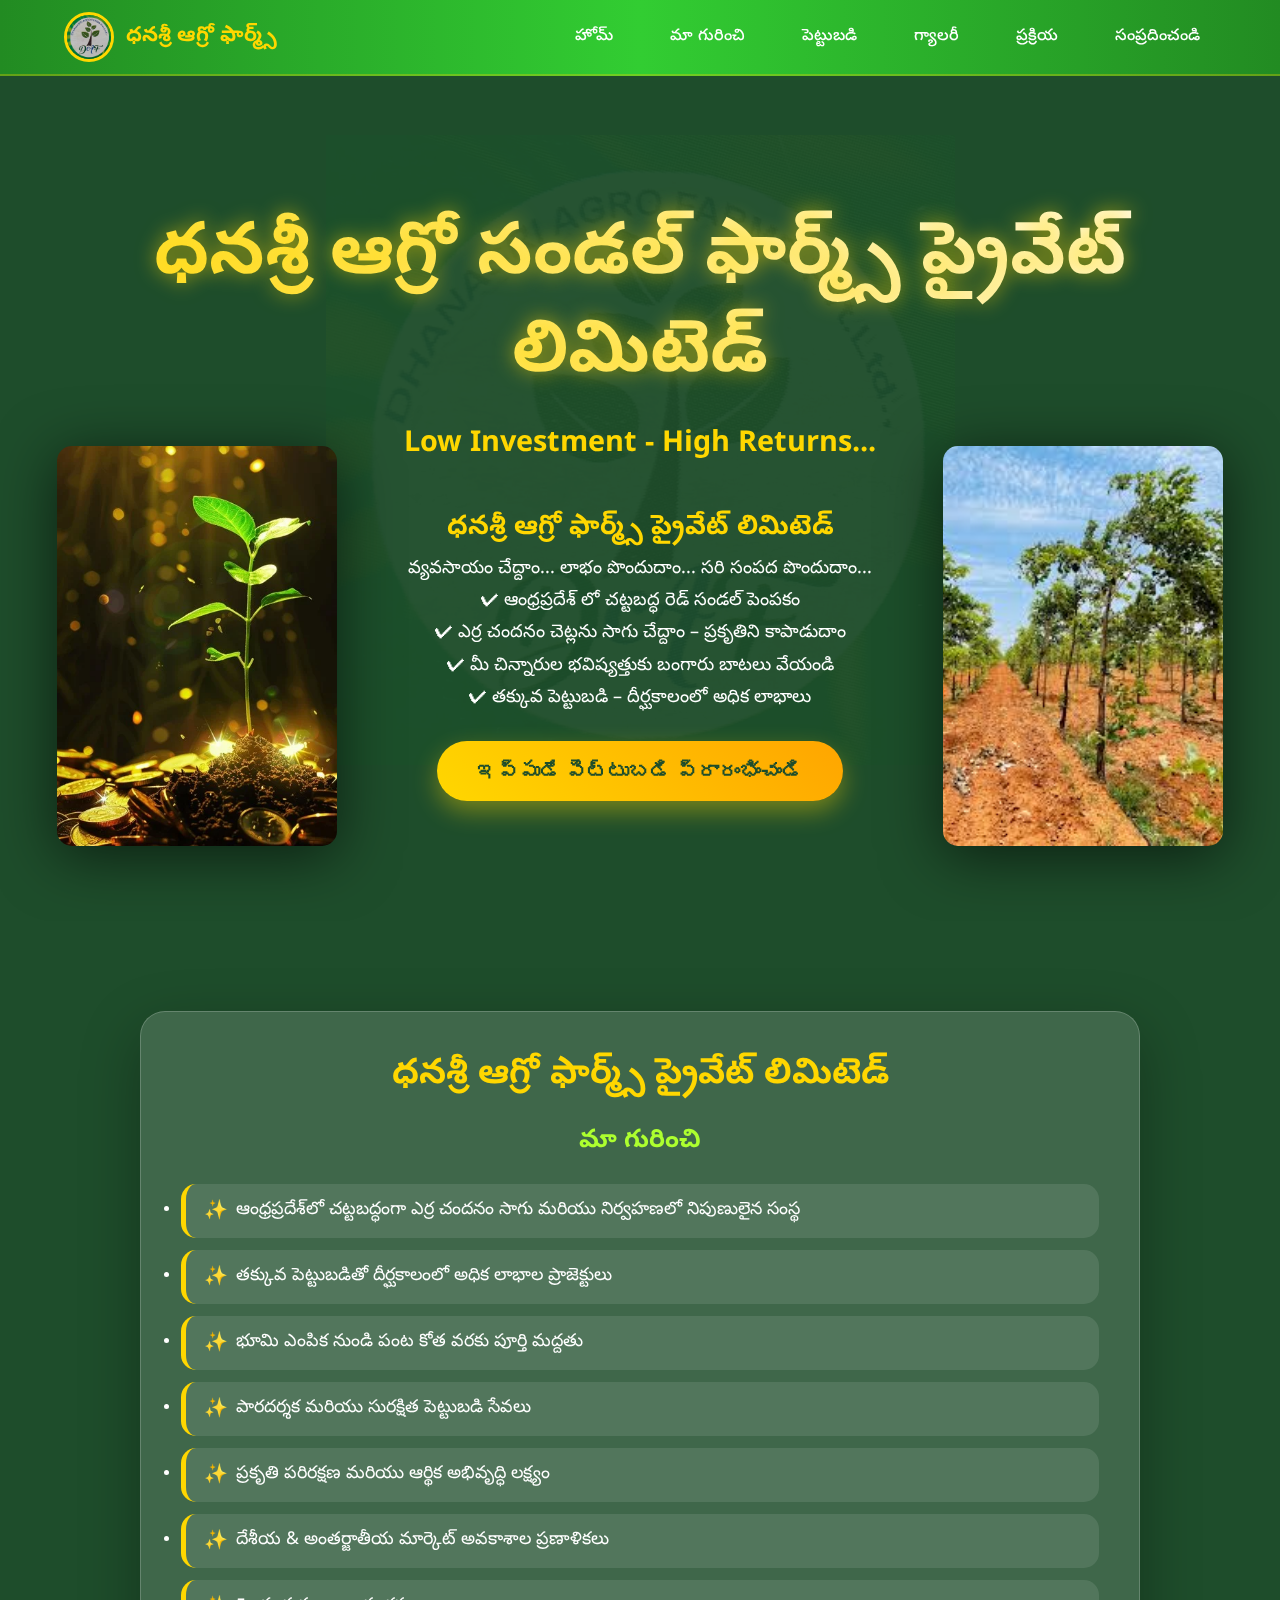
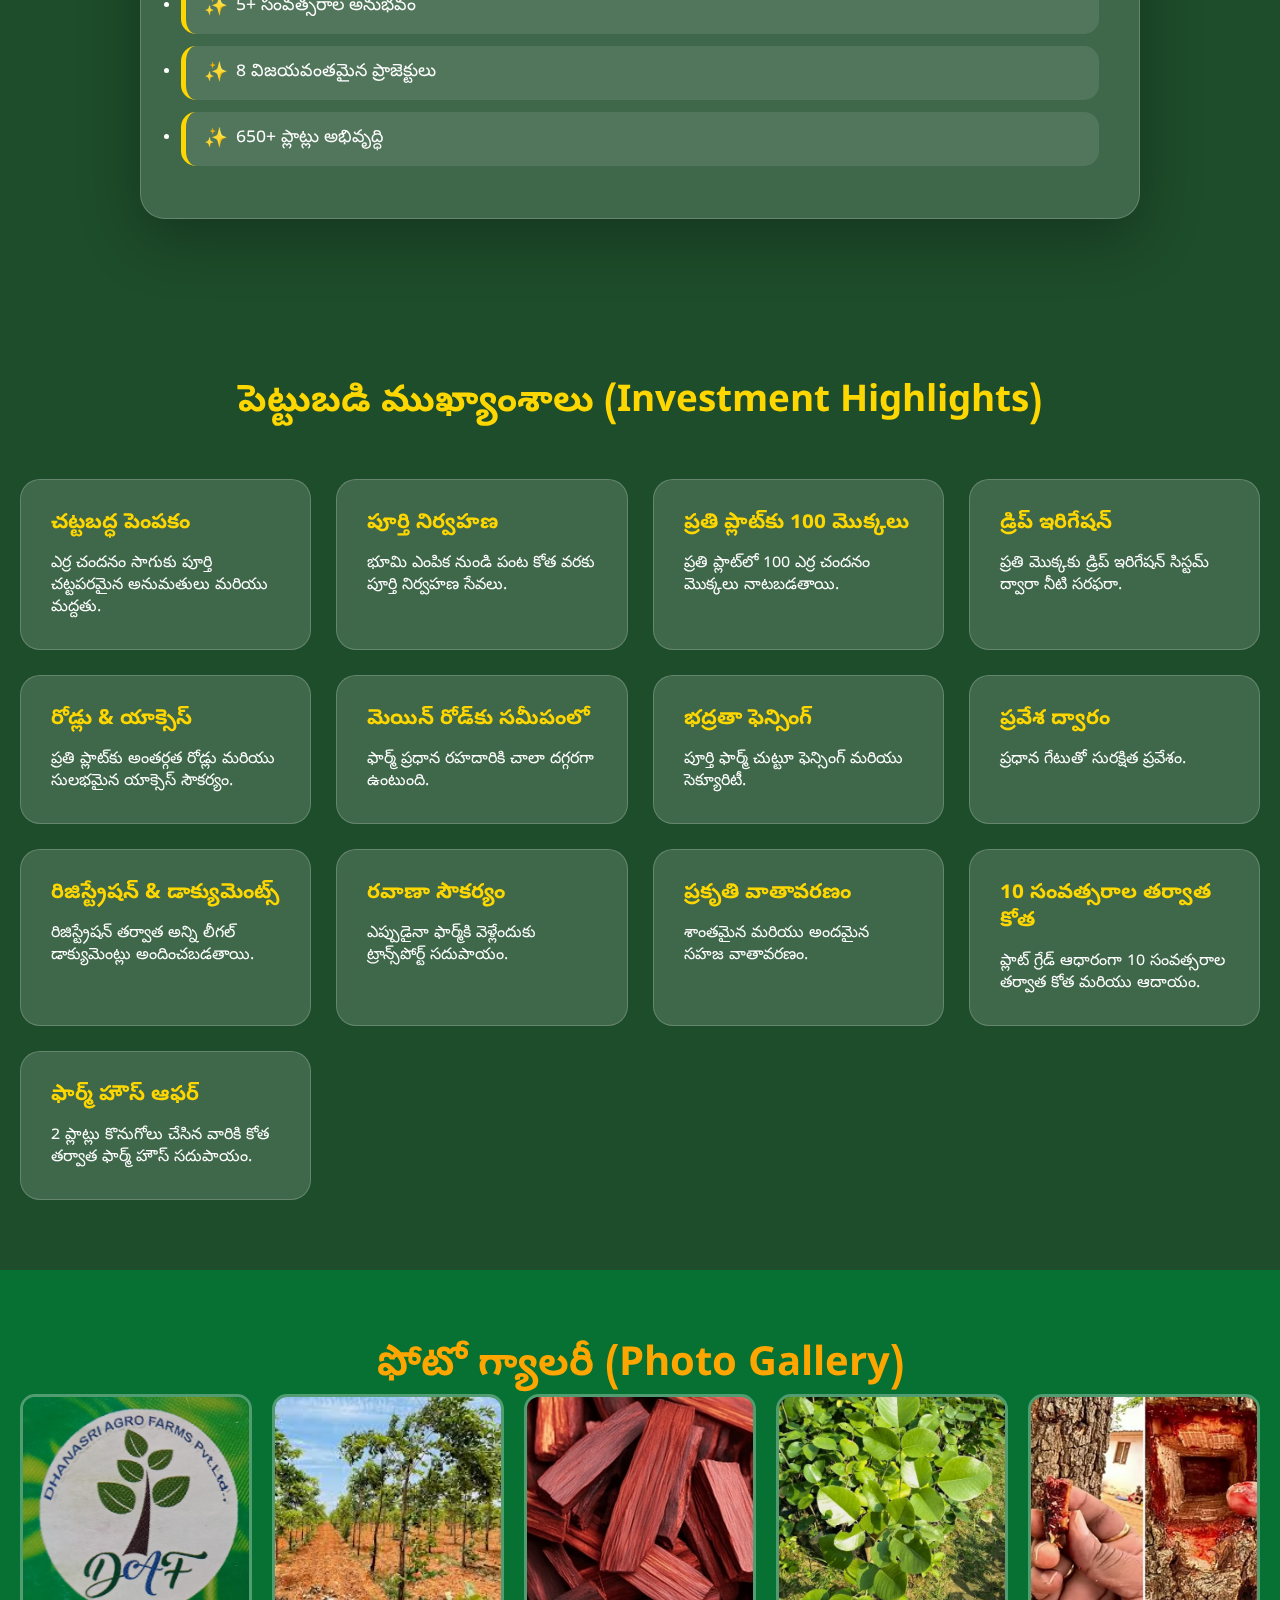
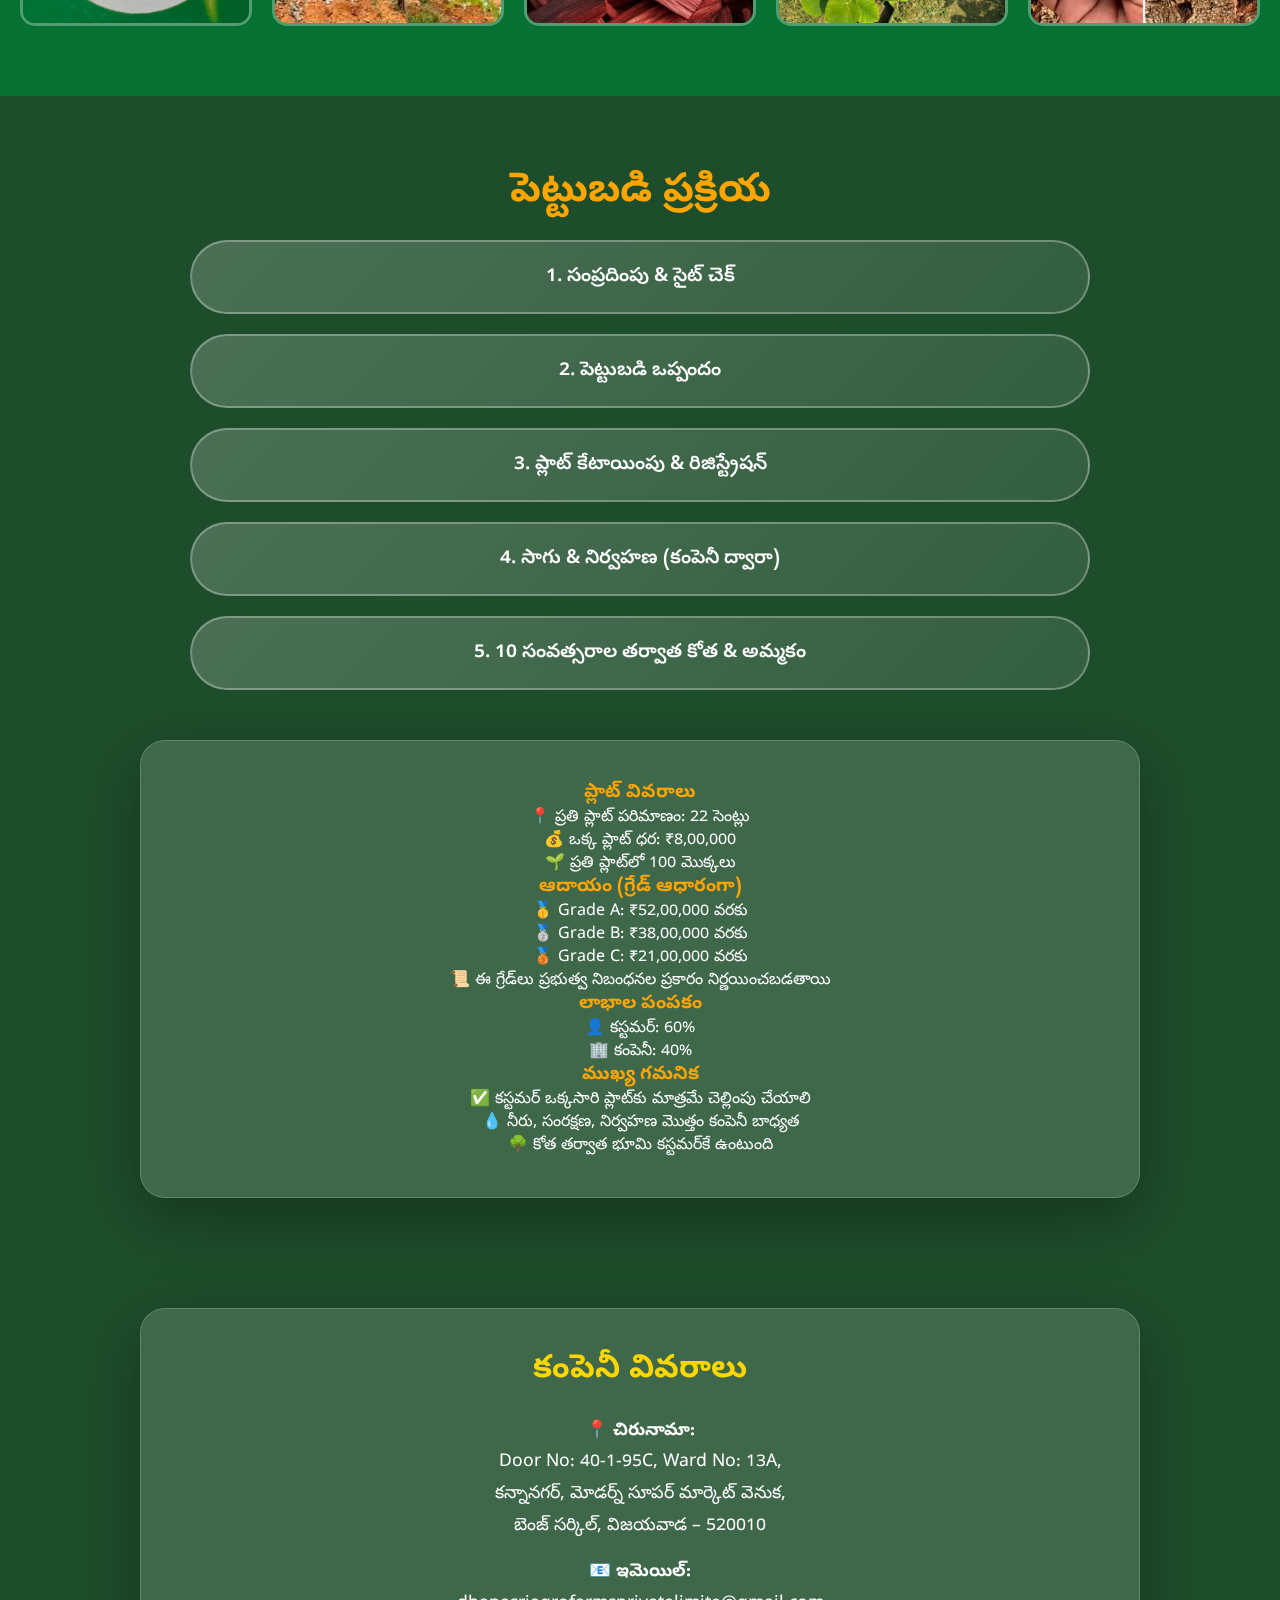
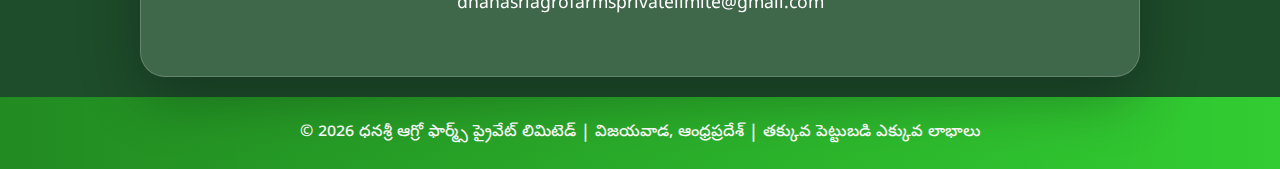
<file: project red/index.html>
<!DOCTYPE html>
<html lang="te">
<head>
<meta charset="UTF-8">
<meta name="viewport" content="width=device-width, initial-scale=1.0">
<title>ధనస్రీ ఆగ్రో ఫార్మ్స్ ప్రైవేట్ లిమిటెడ్ - రెడ్ సండల్ పెంపకం</title>

<style>






/* GLOBAL */
* {
  margin: 0;
  padding: 0;
  box-sizing: border-box;
}

@import url('https://fonts.googleapis.com/css2?family=Noto+Sans+Telugu:wght@400;700&display=swap');
body {
  margin: 0;
  font-family: 'Noto Sans Telugu', Arial, sans-serif;
  background-color: #1e4d2b;
  position: relative;
  padding-top: 90px;
}
body::before {
  content: "";
  position: fixed;
  top: 50%;
  left: 50%;
  width: 70%;
  height: 70%;
  background: url('pic6.jpeg') no-repeat center;
  background-size: contain;
  opacity: 0.05;
  transform: translate(-50%, -50%);
  z-index: -1;
}



html{
  scroll-behavior: smooth;
}

/* SECTION BACKGROUND IMAGES - Changes every 5-10 sections */
.section-bg-1::before {
  content: "";
  position: absolute;
  top: 0;
  left: 0;
  width: 100%;
  height: 100%;
  background: url('pic6.jpeg') center/cover;
  opacity: 0.08;
  z-index: -1;
}

.section-bg-2::before {
  content: "";
  position: absolute;
  top: 0;
  left: 0;
  width: 100%;
  height: 100%;
  background: url('sand1.jpg') center/cover;
  opacity: 0.08;
  z-index: -1;
}

.section-bg-3::before {
  content: "";
  position: absolute;
  top: 0;
  left: 0;
  width: 100%;
  height: 100%;
  background: url('sand5.webp') center/cover;
  opacity: 0.08;
  z-index: -1;
}

/* HERO SECTION */
.hero {
  position: relative;
  padding: 120px 20px;
  text-align: center;
  color: white;
  overflow: hidden;
  /* background: #1e4d2b; */
  /* opacity:0.5; */
}


/* .hero::before {
  content: "";
  position: absolute;
  width: 100%;
  height: 100%;
  background: url('pic6.jpeg') repeat;
  background-size: 200px;
  opacity: 0.2;
} */


.hero-content {
  position: relative;
  z-index: 1;
}


.hero h1 {
  font-size: 48px;
}


.tagline {
  font-size: 20px;
}


.hero-info {
  margin: 0 0;
  font-size: 18px;
  line-height: 1.8;
}


.hero-info h2 {
  color: #FFD700;
}

/* SIDE IMAGES */
.side-img {
  position: absolute;
  width: 160px;
  border-radius: 10px;
}

.left-img {
  left: 20px;
  top: 120px;
}

.right-img {
  right: 20px;
  bottom: 50px;
}

/* BUTTON */
.cta-btn {
  margin-top: 25px;
  padding: 12px 25px;
  border: none;
  background: #FFD700;
  color: black;
  border-radius: 6px;
  cursor: pointer;
}

/* MOBILE FIX */
@media (max-width: 768px) {
  .side-img {
    display: none;
  }
}

/* FIXED HEADER */
header {
  position: fixed;
  top: 0;
  width: 100%;
  z-index: 1000;
  background: linear-gradient(90deg, #228B22, #32CD32, #228B22);
  padding: 12px 5%;
  display: flex;
  justify-content: space-between;
  align-items: center;
  backdrop-filter: blur(15px);
  border-bottom: 2px solid rgba(255,215,0,0.3);
}

.logo {
  display: flex;
  align-items: center;
  gap: 12px;
  color: #FFD700;
  font-size: 1.3rem;
  font-weight: 700;
}

.logo img {
  width: 50px;
  height: 50px;
  border-radius: 50%;
  border: 3px solid #FFD700;
  object-fit: cover;
}

/* MOBILE MENU - ALWAYS VISIBLE ON MOBILE */
.menu-toggle {
  display: none;
  font-size: 1.8rem;
  color: white;
  cursor: pointer;
  padding: 5px;
  background: rgba(255,255,255,0.1);
  border-radius: 8px;
}

@media (max-width: 768px) {
  .menu-toggle { display: block; }
}

nav ul {
  list-style: none;
  display: flex;
  gap: 25px;
}

@media (max-width: 768px) {
  nav ul {
    position: fixed;
    top: 90px;
    left: 0;
    width: 100%;
    background: rgba(34,139,34,0.98);
    flex-direction: column;
    align-items: center;
    transform: translateY(-100vh);
    opacity: 0;
    visibility: hidden;
    transition: all 0.4s ease;
    backdrop-filter: blur(20px);
    padding: 20px 0;
    margin: 0;
  }
  
  nav ul.active {
    transform: translateY(0);
    opacity: 1;
    visibility: visible;
  }
  
  nav ul li {
    width: 100%;
    padding: 15px 0;
    text-align: center;
  }
}

nav ul li a {
  color: white;
  text-decoration: none;
  font-weight: 500;
  padding: 8px 16px;
  border-radius: 20px;
  transition: all 0.3s ease;
  display: block;
}

nav ul li a:hover {
  background: rgba(255,215,0,0.2);
  transform: translateY(-2px);
  box-shadow: 0 5px 15px rgba(0,0,0,0.3);
}

/* HERO CONTENT */
.hero h1 {
  font-size: clamp(2.2rem, 7vw, 4.5rem);
  background: linear-gradient(45deg, #FFD700, white);
  -webkit-background-clip: text;
  -webkit-text-fill-color: transparent;
  margin-bottom: 20px;
  text-shadow: 0 0 20px rgba(255,215,0,0.6);
}

.tagline {
  font-size: clamp(1.1rem, 3vw, 1.8rem);
  color: #FFD700;
  margin-bottom: 40px;
  font-weight: 700;
}

/* FIXED SIDE IMAGES - NEVER OVERLAP CONTENT */
.hero-side-images {
  position: absolute;
  top: 0;
  left: 0;
  width: 100%;
  height: 100%;
  pointer-events: none;
  z-index: 1;
}

.side-img {
  position: absolute;
  width: 25vw;
  max-width: 280px;
  height: 65vh;
  max-height: 400px;
  object-fit: cover;
  border-radius: 15px;
  filter: drop-shadow(0 10px 30px rgba(0,0,0,0.6));
}

.left-img {
  top: 40%;
  left: 3%;
}

.right-img {
  top: 40%;
  right: 3%;
}

@media (max-width: 1024px) {
  .side-img {
    display: none;
  }
}

/* CTA BUTTON */
.cta-btn {
  padding: 18px 40px;
  background: linear-gradient(45deg, #FFD700, #FFA500);
  color: #1e4d2b;
  border: none;
  font-size: clamp(1rem, 2.5vw, 1.3rem);
  font-weight: 700;
  border-radius: 50px;
  cursor: pointer;
  transition: all 0.3s ease;
  box-shadow: 0 10px 25px rgba(255,215,0,0.4);
  position: relative;
  z-index: 10;
}

.cta-btn:hover {
  transform: translateY(-4px) scale(1.03);
  box-shadow: 0 15px 35px rgba(255,215,0,0.6);
}

/* SECTIONS */
section {
  position: relative;
  padding: 70px 20px;
  max-width: 1400px;
  margin: 0 auto;
}

/* .about-section { background: rgba(36,92,52,0.9); }
.features-section { background: rgba(45,90,58,0.9); }

.process-section { background: rgba(30,77,43,0.9); } */
.gallery-section { background: rgba(3,117,51,0.9); }

.about-box, .investment-details, .company-details {
  background: rgba(255,255,255,0.15);
  backdrop-filter: blur(20px);
  padding: 40px;
  border-radius: 25px;
  border: 1px solid rgba(255,255,255,0.2);
  margin: 20px auto;
  max-width: 1000px;
  box-shadow: 0 20px 60px rgba(0,0,0,0.3);
}

.about-header h2 {
  color: #FFD700;
  font-size: 2.2rem;
  text-align: center;
  margin-bottom: 25px;
}
.about-header h3 {
  color:greenyellow;
  font-size: 1.6rem;
  text-align: center;
  margin-bottom: 25px;
}

.about-points li {
  margin: 12px 0;
  padding: 15px 30px 15px 50px;
  background: rgba(255,255,255,0.1);
  border-radius: 15px;
  color: white;
  font-size: 1.1rem;
  position: relative;
  transition: all 0.3s ease;
  border-left: 5px solid #FFD700;
}

.about-points li::before {
  content: "✨";
  position: absolute;
  left: 18px;
  top: 50%;
  transform: translateY(-50%);
  color: #FFD700;
  font-size: 1.2rem;
}

.about-points li:hover {
  transform: translateX(8px);
  background: rgba(255,215,0,0.15);
}

/* FEATURES */
.features-section h2 {
  text-align: center;
  color: #FFD700;
  font-size: 2.3rem;
  margin-bottom: 50px;
}

.features-section p{
  color: white;
}
.features-container {
  display: grid;
  grid-template-columns: repeat(auto-fit, minmax(280px, 1fr));
  gap: 25px;
}

.card {
  background: rgba(255,255,255,0.15);
  backdrop-filter: blur(15px);
  padding: 30px;
  border-radius: 20px;
  border: 1px solid rgba(255,255,255,0.2);
  transition: all 0.4s ease;
  position: relative;
}

.card h3 {
  color: #FFD700;
  margin-bottom: 15px;
  font-size: 1.3rem;
}

.card:hover {
  transform: translateY(-10px);
  box-shadow: 0 20px 40px rgba(0,0,0,0.4);
  border-color: #FFD700;
}

/* GALLERY */
.gallery-container {
  display: grid;
  grid-template-columns: repeat(auto-fit, minmax(220px, 1fr));
  gap: 20px;
}
.gallery-section h2{
  display: flex;
  justify-content: center;
  align-items: center;
  font-size: 40px;
  color: orange;
}

.gallery-container img {
  width: 100%;
  aspect-ratio: 1;
  object-fit: cover;
  border-radius: 15px;
  border: 3px solid rgba(255,255,255,0.3);
  transition: all 0.4s ease;
}

.gallery-container img:hover {
  transform: translateY(-8px) scale(1.03);
  border-color: #FFD700;
  box-shadow: 0 15px 30px rgba(255,215,0,0.4);
}

/* PROCESS */

.process-section h2{
  display: flex;
  justify-content: center;
  align-items: center;
  font-size: 40px;
  color: orange;
}
.process-container {
  max-width: 900px;
  margin: 0 auto 50px;
}

.step {
  background: linear-gradient(135deg, rgba(255,255,255,0.2), rgba(255,255,255,0.1));
  margin: 20px auto;
  padding: 22px 35px;
  border-radius: 40px;
  color: white;
  font-size: 1.2rem;
  font-weight: 600;
  backdrop-filter: blur(15px);
  border: 2px solid rgba(255,255,255,0.3);
  transition: all 0.3s ease;
  text-align: center;
  position: relative;
}

.step:hover {
  transform: translateY(-6px);
  box-shadow: 0 15px 30px rgba(0,0,0,0.3);
  border-color: #FFD700;
}

.investment-details{
  gap: 20px;
}
.investment-details h3{
  color: orange;
  display: flex;
  justify-content: center;
  align-items: center;
  
}
.investment-details li{
  color: white;
  display: flex;
  justify-content: center;
  align-items: center;
}

/* COMPANY DETAILS */
.company-details {
  text-align: center;
  color: white;
}

.company-details h2 {
  color: #FFD700;
  font-size: 2rem;
  margin-bottom: 25px;
}

.company-details p {
  font-size: 1.1rem;
  line-height: 1.8;
  margin: 15px 0;
}

/* FOOTER */
footer {
  text-align: center;
  padding: 25px;
  background: linear-gradient(90deg, #228B22, #32CD32);
  color: white;
  font-weight: 500;
}

/* RESPONSIVE */
@media (max-width: 768px) {
  body { padding-top: 80px; }
  
  header { padding: 10px 5%; }
  
  .hero { padding: 100px 15px 60px; }
  
  section { padding: 50px 15px; }
  
  .about-box, .investment-details, .company-details {
    padding: 25px 20px;
    margin: 15px 10px;
  }
  
  .features-container,
  .gallery-container {
    grid-template-columns: 1fr;
    gap: 20px;
  }
  
  .step {
    padding: 18px 25px;
    font-size: 1.1rem;
  }
}

@media (max-width: 480px) {
  .hero h1 { font-size: 2rem; }
  .cta-btn { padding: 15px 30px; }
}

#english {
  display: none;
}
</style>
<link href="https://fonts.googleapis.com/css2?family=Noto+Sans+Telugu:wght@400;700&display=swap" rel="stylesheet">
</head>

<body>
<!-- నావ్‌బార్ -->
<header>
    <div class="logo">
        <img src="pic6.jpeg" alt="DAF Logo">
        <span>ధనశ్రీ ఆగ్రో ఫార్మ్స్</span>
      </div>

      <nav>
        <div class="menu-toggle" onclick="toggleMenu()">☰</div>
      
        <ul id="nav-links">
          
          <li><a href="#home">హోమ్</a></li>
          <li><a href="#about">మా గురించి</a></li>
          <li><a href="#features">పెట్టుబడి</a></li>
          <li><a href="#gallery">గ్యాలరీ</a></li>
          <li><a href="#process">ప్రక్రియ</a></li>
          <li><a href="#contact">సంప్రదించండి</a></li>
        </ul>
      </nav>
      
</header>



<section id="home" class="hero">
    <div class="hero-content">
  
      <!-- Main Heading -->
      <h1>ధనశ్రీ ఆగ్రో సండల్ ఫార్మ్స్ ప్రైవేట్ లిమిటెడ్</h1>
      <p class="tagline">Low Investment - High Returns...</p>
  
      <!-- Images -->
     
      <img src="sand5.webp" class="side-img left-img" alt="">
      <img src="sand1.jpg" class="side-img right-img" alt="">
      <!-- Key Info from Poster -->
      <div class="hero-info">
        <h2>ధనశ్రీ ఆగ్రో ఫార్మ్స్ ప్రైవేట్ లిమిటెడ్</h2>
  
        <p>
          వ్యవసాయం చేద్దాం... లాభం పొందుదాం... సరి సంపద పొందుదాం...
        </p>
  
        <p>
          ✔ ఆంధ్రప్రదేశ్ లో చట్టబద్ధ రెడ్ సండల్ పెంపకం  
        </p>
  
        <p>
          ✔ ఎర్ర చందనం చెట్లను సాగు చేద్దాం – ప్రకృతిని కాపాడుదాం  
        </p>
  
        <p>
          ✔ మీ చిన్నారుల భవిష్యత్తుకు బంగారు బాటలు వేయండి  
        </p>
  
        <p>
          ✔ తక్కువ పెట్టుబడి – దీర్ఘకాలంలో అధిక లాభాలు  
        </p>
      </div>
  
      <!-- CTA -->
      <button class="cta-btn" onclick="scrollTo('contact')">
        ఇప్పుడే పెట్టుబడి ప్రారంభించండి
      </button>
  
    </div>
  </section>

<!-- మా గురించి -->
<section id="about" class="about-section">

  <div class="about-box">

    <!-- TOP HEADER -->
    <div class="about-header">
      <h2>ధనశ్రీ ఆగ్రో ఫార్మ్స్ ప్రైవేట్ లిమిటెడ్</h2>
      <h3>మా గురించి</h3>
     
    </div>

    <!-- POINTS -->
    <ul class="about-points">
      <li>ఆంధ్రప్రదేశ్‌లో చట్టబద్ధంగా ఎర్ర చందనం సాగు మరియు నిర్వహణలో నిపుణులైన సంస్థ</li>
      <li>తక్కువ పెట్టుబడితో దీర్ఘకాలంలో అధిక లాభాల ప్రాజెక్టులు</li>
      <li>భూమి ఎంపిక నుండి పంట కోత వరకు పూర్తి మద్దతు</li>
      <li>పారదర్శక మరియు సురక్షిత పెట్టుబడి సేవలు</li>
      <li>ప్రకృతి పరిరక్షణ మరియు ఆర్థిక అభివృద్ధి లక్ష్యం</li>
      <li>దేశీయ & అంతర్జాతీయ మార్కెట్ అవకాశాల ప్రణాళికలు</li>
      <li>5+ సంవత్సరాల అనుభవం</li>
      <li>8 విజయవంతమైన ప్రాజెక్టులు</li>
      <li>650+ ప్లాట్లు అభివృద్ధి</li>
    </ul>

  </div>

</section>

<!-- సర్వీసెస్ -->
<section id="features" class="features-section">

  <h2>పెట్టుబడి ముఖ్యాంశాలు (Investment Highlights)</h2>

  <div class="features-container">

    <div class="card">
      <h3>చట్టబద్ధ పెంపకం</h3>
      <p>ఎర్ర చందనం సాగుకు పూర్తి చట్టపరమైన అనుమతులు మరియు మద్దతు.</p>
    </div>

    <div class="card">
      <h3>పూర్తి నిర్వహణ</h3>
      <p>భూమి ఎంపిక నుండి పంట కోత వరకు పూర్తి నిర్వహణ సేవలు.</p>
    </div>

    <div class="card">
      <h3>ప్రతి ప్లాట్‌కు 100 మొక్కలు</h3>
      <p>ప్రతి ప్లాట్‌లో 100 ఎర్ర చందనం మొక్కలు నాటబడతాయి.</p>
    </div>

    <div class="card">
      <h3>డ్రిప్ ఇరిగేషన్</h3>
      <p>ప్రతి మొక్కకు డ్రిప్ ఇరిగేషన్ సిస్టమ్ ద్వారా నీటి సరఫరా.</p>
    </div>

    <div class="card">
      <h3>రోడ్లు & యాక్సెస్</h3>
      <p>ప్రతి ప్లాట్‌కు అంతర్గత రోడ్లు మరియు సులభమైన యాక్సెస్ సౌకర్యం.</p>
    </div>

    <div class="card">
      <h3>మెయిన్ రోడ్‌కు సమీపంలో</h3>
      <p>ఫార్మ్ ప్రధాన రహదారికి చాలా దగ్గరగా ఉంటుంది.</p>
    </div>

    <div class="card">
      <h3>భద్రతా ఫెన్సింగ్</h3>
      <p>పూర్తి ఫార్మ్ చుట్టూ ఫెన్సింగ్ మరియు సెక్యూరిటీ.</p>
    </div>

    <div class="card">
      <h3>ప్రవేశ ద్వారం</h3>
      <p>ప్రధాన గేటుతో సురక్షిత ప్రవేశం.</p>
    </div>

    <div class="card">
      <h3>రిజిస్ట్రేషన్ & డాక్యుమెంట్స్</h3>
      <p>రిజిస్ట్రేషన్ తర్వాత అన్ని లీగల్ డాక్యుమెంట్లు అందించబడతాయి.</p>
    </div>

    <div class="card">
      <h3>రవాణా సౌకర్యం</h3>
      <p>ఎప్పుడైనా ఫార్మ్‌కి వెళ్లేందుకు ట్రాన్స్‌పోర్ట్ సదుపాయం.</p>
    </div>

    <div class="card">
      <h3>ప్రకృతి వాతావరణం</h3>
      <p>శాంతమైన మరియు అందమైన సహజ వాతావరణం.</p>
    </div>

    <div class="card">
      <h3>10 సంవత్సరాల తర్వాత కోత</h3>
      <p>ప్లాట్ గ్రేడ్ ఆధారంగా 10 సంవత్సరాల తర్వాత కోత మరియు ఆదాయం.</p>
    </div>

    <div class="card">
      <h3>ఫార్మ్ హౌస్ ఆఫర్</h3>
      <p>2 ప్లాట్లు కొనుగోలు చేసిన వారికి కోత తర్వాత ఫార్మ్ హౌస్ సదుపాయం.</p>
    </div>

  </div>

</section>

<!-- గ్యాలరీ -->
<section id="gallery" class="gallery-section">

  <h2>ఫోటో గ్యాలరీ (Photo Gallery)</h2>

  <div class="gallery-container">

    <img src="pic6.jpeg" alt="Company Logo">

    <img src="sand1.jpg" alt="Farm View">

    <img src="sand3.avif" alt="Plants">

    <img src="sand2.webp" alt="Tree Growth">

    <img src="red1.jpeg" alt="Red Sandalwood">

  </div>

</section>

<!-- ప్రాసెస్ -->
<section id="process" class="process-section">

  <h2>పెట్టుబడి ప్రక్రియ</h2>

  <div class="process-container">

    <div class="step">1. సంప్రదింపు & సైట్ చెక్</div>
    <div class="step">2. పెట్టుబడి ఒప్పందం</div>
    <div class="step">3. ప్లాట్ కేటాయింపు & రిజిస్ట్రేషన్</div>
    <div class="step">4. సాగు & నిర్వహణ (కంపెనీ ద్వారా)</div>
    <div class="step">5. 10 సంవత్సరాల తర్వాత కోత & అమ్మకం</div>

  </div>

  <div class="investment-details">

    <h3>ప్లాట్ వివరాలు</h3>

    <ul>
      <li>📍 ప్రతి ప్లాట్ పరిమాణం: 22 సెంట్లు</li>
      <li>💰 ఒక్క ప్లాట్ ధర: ₹8,00,000</li>
      <li>🌱 ప్రతి ప్లాట్‌లో 100 మొక్కలు</li>
    </ul>

    <h3>ఆదాయం (గ్రేడ్ ఆధారంగా)</h3>

    <ul>
      <li>🥇 Grade A: ₹52,00,000 వరకు</li>
      <li>🥈 Grade B: ₹38,00,000 వరకు</li>
      <li>🥉 Grade C: ₹21,00,000 వరకు</li>
      <li>📜 ఈ గ్రేడ్‌లు ప్రభుత్వ నిబంధనల ప్రకారం నిర్ణయించబడతాయి</li>
    </ul>

    <h3>లాభాల పంపకం</h3>

    <ul>
      <li>👤 కస్టమర్: 60%</li>
      <li>🏢 కంపెనీ: 40%</li>
    </ul>

    <h3>ముఖ్య గమనిక</h3>

    <ul>
      <li>✅ కస్టమర్ ఒక్కసారి ప్లాట్‌కు మాత్రమే చెల్లింపు చేయాలి</li>
      <li>💧 నీరు, సంరక్షణ, నిర్వహణ మొత్తం కంపెనీ బాధ్యత</li>
      <li>🌳 కోత తర్వాత భూమి కస్టమర్‌కే ఉంటుంది</li>
    </ul>

  </div>

</section>

<!-- కాంటాక్ట్ -->
<div class="company-details" id="contact">

  <h2>కంపెనీ వివరాలు</h2>

  <p><strong>📍 చిరునామా:</strong><br>
  Door No: 40-1-95C, Ward No: 13A,<br>
  కన్నానగర్, మోడర్న్ సూపర్ మార్కెట్ వెనుక,<br>
  బెంజ్ సర్కిల్, విజయవాడ – 520010
  </p>

  <p><strong>📧 ఇమెయిల్:</strong><br>
  dhanasriagrofarmsprivatelimite@gmail.com
  </p>

</div>

<!-- ఫుటర్ -->
<footer>
  <p>&copy; 2026 ధనశ్రీ ఆగ్రో ఫార్మ్స్ ప్రైవేట్ లిమిటెడ్ | విజయవాడ, ఆంధ్రప్రదేశ్ | తక్కువ పెట్టుబడి ఎక్కువ లాభాలు</p>
</footer>




<script>


function scrollTo(id) {
  document.getElementById(id).scrollIntoView({ behavior: 'smooth' });
}

document.getElementById('contactForm').addEventListener('submit', function(e) {
  e.preventDefault();
  alert('ధన్యవాదాలు! త్క్షణం సంప్రదిస్తాము.');
});


document.querySelectorAll("#nav-links a").forEach(link => {
  link.addEventListener("click", () => {
    document.getElementById("nav-links").classList.remove("active");
  });
});
function toggleMenu() {
  document.getElementById("nav-links").classList.toggle("active");
}


</script>
</body>
</html>
</file>
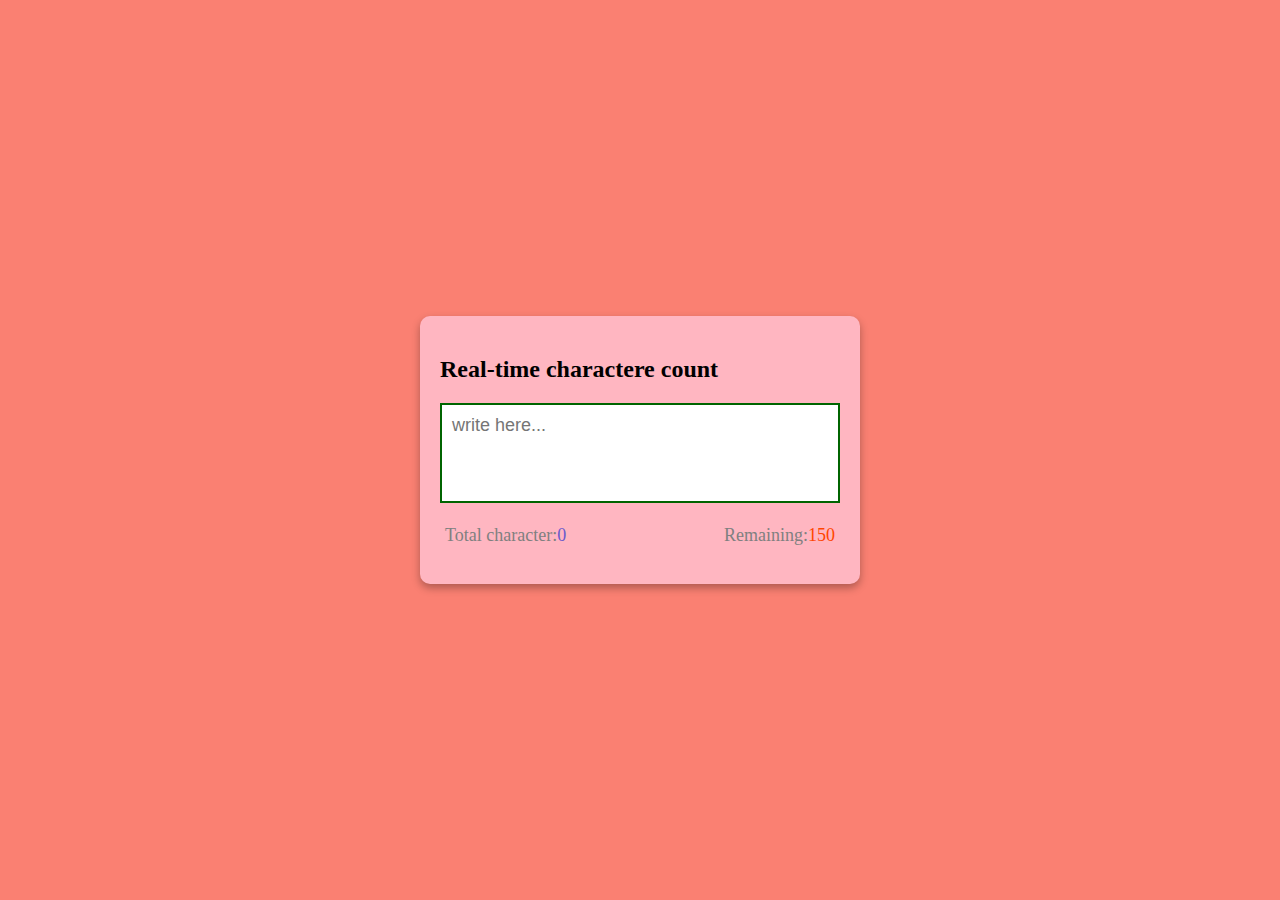
<file: project-3/index.html>
<!DOCTYPE html>
<html lang="en">
<head>
    <meta charset="UTF-8">
    <meta name="viewport" content="width=device-width, initial-scale=1.0">
    <title>Document</title>
    <link rel="stylesheet" href="style.css">
</head>
<body>
    <div class="class">
        <h2>Real-time charactere count</h2>
        <textarea id="ch" class="cha" placeholder="write here..." maxlength="150"></textarea>
        <div class="counter">
            <p>Total character:<span class="total" id="total">0</span></p>
            <p>Remaining:<span class="remain" id="remain">150</span></p>
        </div>
    </div>
    <script src="index.js"></script>
</body>
</html>
</file>
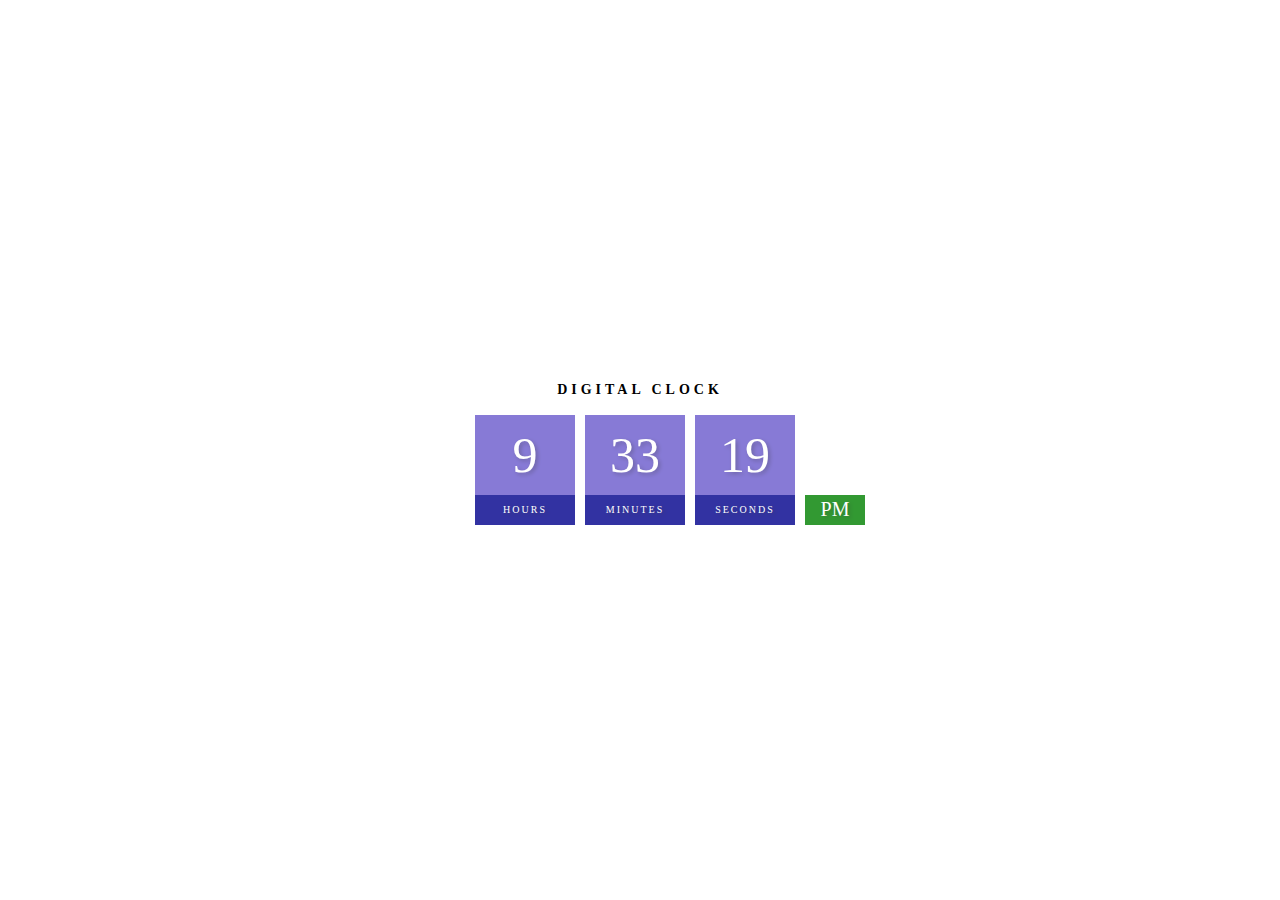
<file: project-4/index.html>
<!DOCTYPE html>
<html lang="en">
<head>
    <meta charset="UTF-8">
    <meta name="viewport" content="width=device-width, initial-scale=1.0">
    <title>Document</title>
    <link rel="stylesheet" href="style.css">
</head>
<body>
    <h2>Digital clock</h2>
    <div class="clock">
        <div>
            <span id="hour">00</span>
            <span class="text">Hours</span>
        </div>
        <div>
            <span id="minutes">00</span>
            <span class="text">Minutes</span>
        </div>
        <div>
            <span id="seconds">00</span>
            <span class="text">Seconds</span>
        </div>
        <div>
            <span id="ampm">AM</span>
        </div>
    </div>
    <script src="index.js"></script>
</body>
</html>
</file>
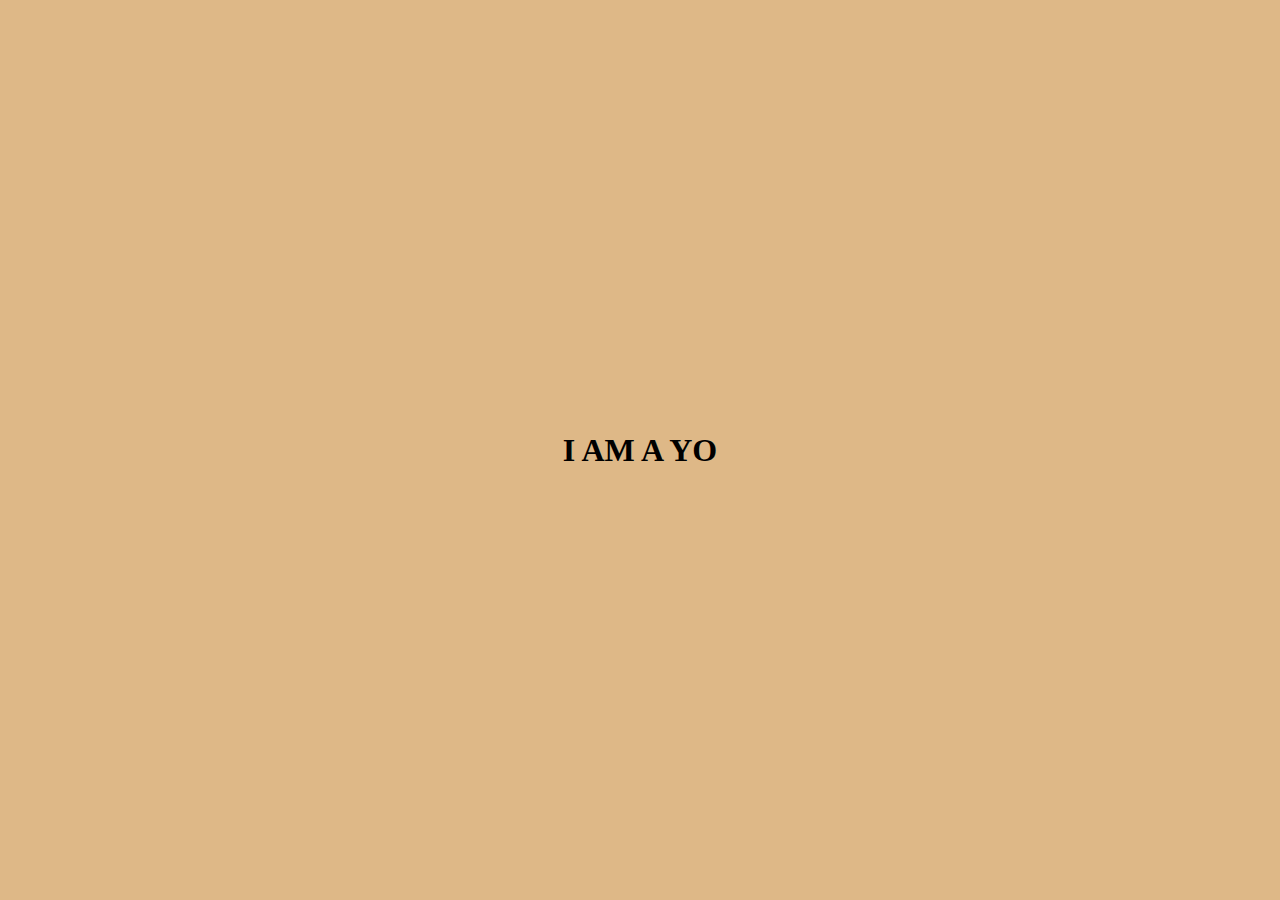
<file: project-1/project 2.html>
<!DOCTYPE html>
<html lang="en">
<head>
    <meta charset="UTF-8">
    <meta name="viewport" content="width=device-width, initial-scale=1.0">
    <title>Document</title>
    <link rel="stylesheet" href="style1.css">
</head>
<body>
    <div id="d1">
        
    </div>
    <script src="style1.js"></script>
</body>
</html>
</file>
<file: project-3/style.css>
body{
    margin: 0;
    display: flex;
    justify-content: center;
    height: 100vh;
    align-items: center;
    background-color: salmon;
    font-family: cursive;
}
.class{
    background-color: lightpink;
    width: 400px;
    padding: 20px;
    margin: 5px;
    border-radius: 10px;
    box-shadow: 0 4px 8px rgba(0, 0, 0, .3);
}
.cha{
    resize: none;
    width: 100%;
    height: 100px;
    font-size: 18px;
    font-family: sans-serif;
    padding: 10px;
    box-sizing: border-box;
    border: solid 2px darkgreen;
}
.counter{
    display: flex;
    justify-content: space-between;
    padding: 0 5px;
}
.counter p{
    font-size: 18px;
    color: gray;
}
.total{
    color: slateblue;
}
.remain{
    color: orangered;
}
</file>
<file: project-4/style.css>
body{
    margin: 0;
    display: flex;
    flex-direction: column;
    justify-content: center;
    height: 100vh;
    align-items: center;
    background: url("https://images.unsplash.com/photo-1529419412599-7bb870e11810?q=80&w=1887&auto=format&fit=crop&ixlib=rb-4.0.3&ixid=M3wxMjA3fDB8MHxwaG90by1wYWdlfHx8fGVufDB8fHx8fA%3D%3D");
    background-size: cover;
    overflow: hidden;
}
h2{
    text-transform: uppercase;
    letter-spacing: 4px;
    font-size: 14px;
    color:black;
    text-align: center;
}
.clock{
    display: flex;
}
.clock div{
    margin:5px;
    position: relative;
}
.clock span{
    width: 100px;
    height: 80px;
    background-color: slateblue;
    opacity: .8;
    color: white;
    display: flex;
    justify-content: center;
    align-items: center;
    font-size: 50px;
    text-shadow: 2px 2px 4px rgba(0,0,0,.3);
}
.clock .text{
    height: 30px;
    font-size: 10px;
    text-transform: uppercase;
    letter-spacing: 2px;
    background:darkblue;
    opacity: 0.8;
}
.clock #ampm{
    bottom: 0;
    position: absolute;
    width: 60px;
    height: 30px;
    font-size: 20px;
    background: green;
}
</file>
<file: project-1/style1.css>
body{
    margin: 0;
    display: flex;
    justify-content: center;
    height: 100vh;
    align-items: center;
    background-color: burlywood;
    
}
</file>
